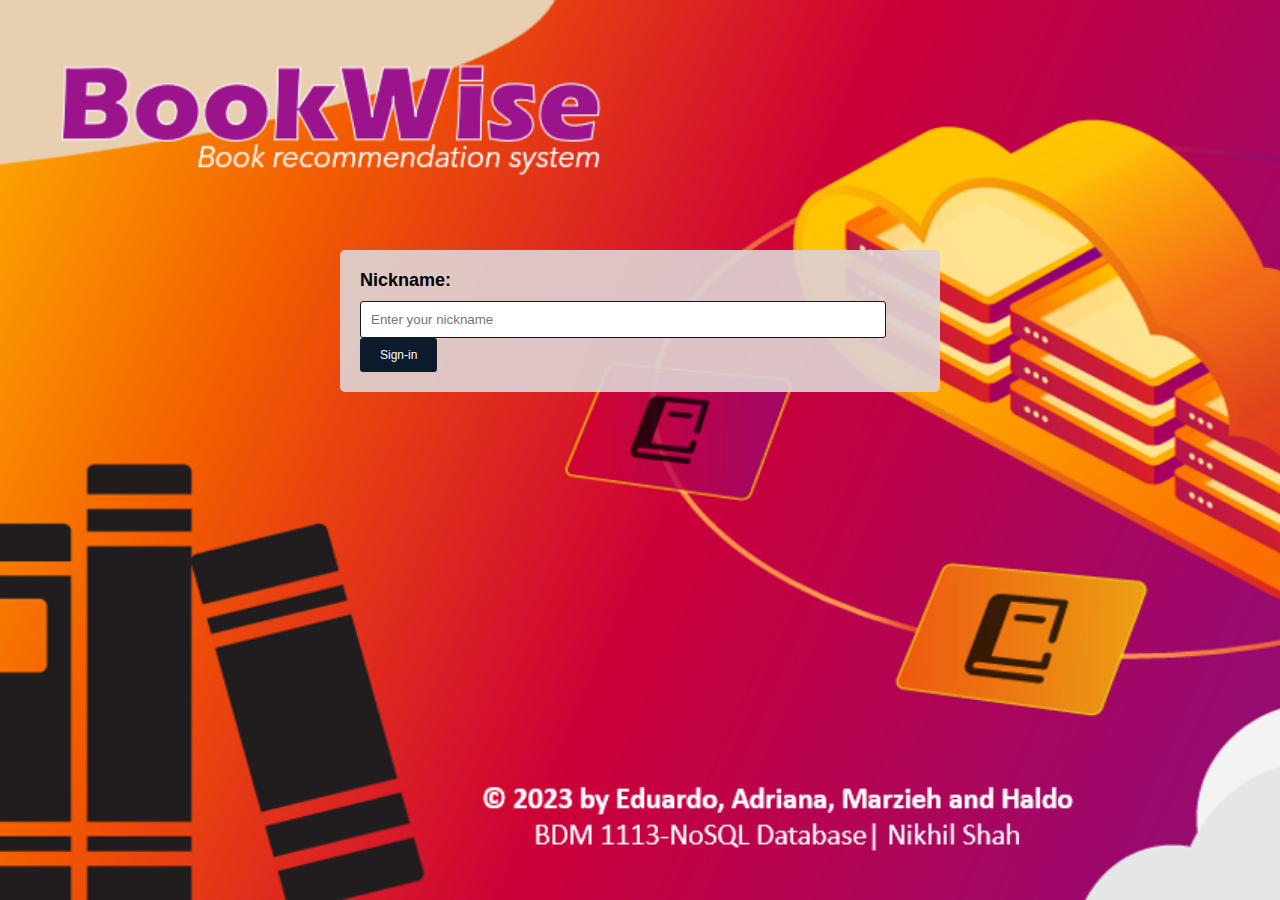
<file: Term1/BDM-1113/Project/bookwise_site/index.html>
<!DOCTYPE html>
<html lang="en">
<head>
    <meta charset="UTF-8">
    <meta http-equiv="X-UA-Compatible" content="IE=edge">
    <meta name="viewport" content="width=device-width, initial-scale=1.0">
    <title>Home page</title>
    <link rel = "stylesheet" href = "css/index.css">
</head>
<body style="background-image: url('img/Image_index.png'); background-size: cover; background-attachment: fixed; background-color: #f0f0f0;">
    <main>
        <section>
             <form action="user.html" method="get">
                <label for="NickName">Nickname:</label>
                <input type="text"
                       name="txtNickName"
                       id="NickName"
                       placeholder="Enter your nickname"
                       required>
                      <!--pattern="[a-z]{0,9}"-->
                <br>
                <input type="submit" value="Sign-in">
            </form>
        </section>
    </main>

</body>
</html>
</file>
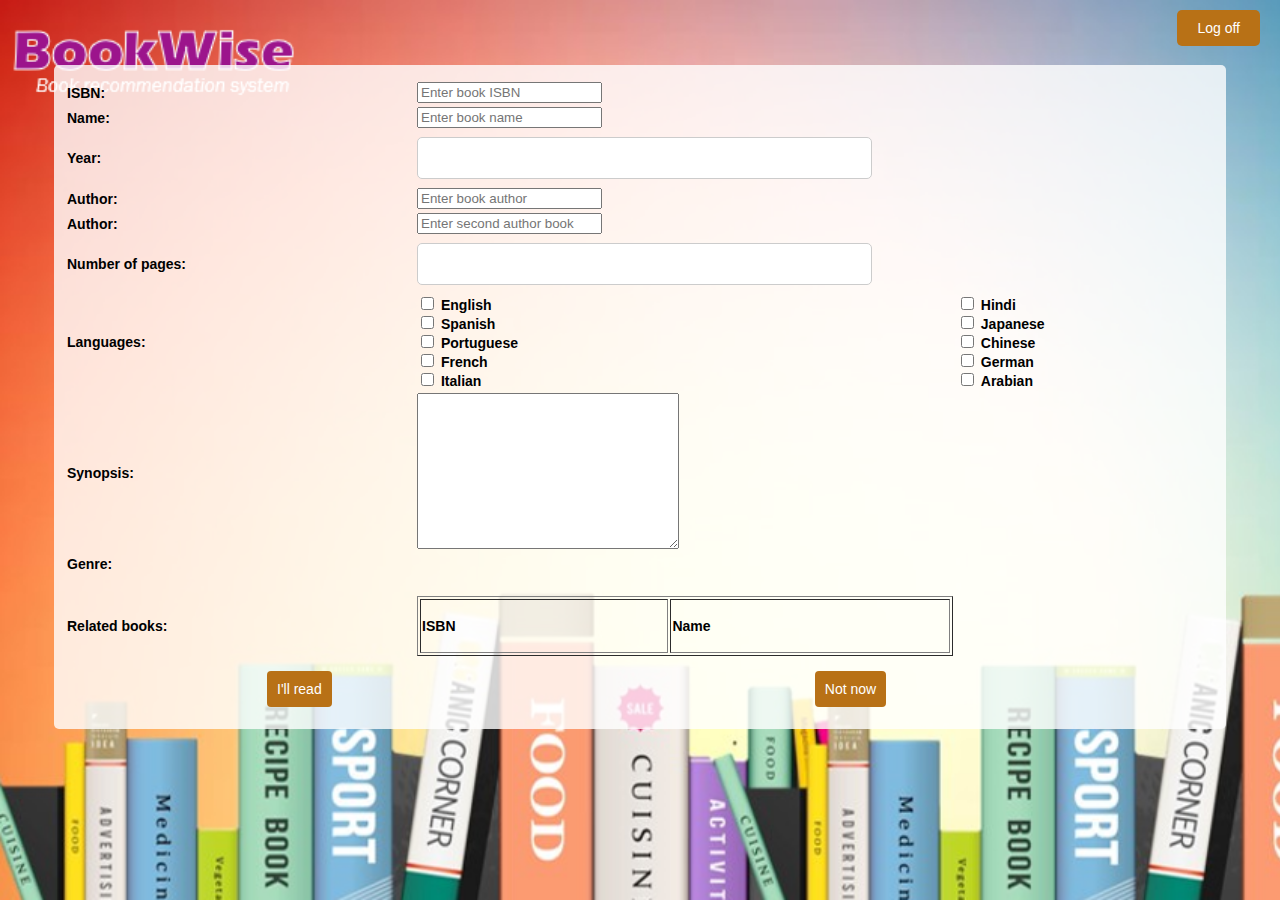
<file: Term1/BDM-1113/Project/bookwise_site/book.html>
<!DOCTYPE html>
<html lang="en">
<head>
    <meta charset="UTF-8">
    <meta http-equiv="X-UA-Compatible" content="IE=edge">
    <meta name="viewport" content="width=device-width, initial-scale=1.0">
    <title>Book information</title>
    <link rel = "stylesheet" href = "css/book.css">
</head>
<body style="background-image: url('img/image_user_books.png'); background-size: cover; background-attachment: fixed; background-color: #f0f0f0;">
     <table width = "100%">
        <tr><td align = "right"><a href="index.html" class = "linkLogoff">Log off</a><td></tr>
    </table>
    <main>
        <section>
            <form id = "frmBook" name = "frmBook" action = "user_books.html" method = "get">
                <table>
                    <tr>
                        <td><label for="txtNickName" hidden>NickName:</label></td>
                        <td><input type="text" name="txtNickName" id="txtNickName" hidden></td>
                    </tr>
                    <tr>
                        <td><label for="txtISBN">ISBN:</label></td>
                        <td><input type="text"
                                   name="txtISBN"
                                   id="txtISBN"
                                   placeholder="Enter book ISBN"
                                   required>
                        </td>
                    </tr>
                    <tr>
                        <td><label for="txtName">Name:</label></td>
                        <td><input type="text"
                                   name="txtName"
                                   id="txtName"
                                   placeholder="Enter book name"
                                   required>
                        </td>
                    </tr>
                    <tr>
                        <td><label for="txtYear">Year:</label></td>
                        <td><input type="number"
                                   name="txtYear"
                                   id="txtYear"
                                   min="1500"
                                   max="2023"
                                   step="1"
                                   pattern="[a-z]{0,9}"
                                   required>
                        </td>
                    </tr>
                    <tr>
                        <td><label for="txtAuthor1">Author:</label></td>
                        <td><input type="text"
                                   name="txtAuthor1"
                                   id="txtAuthor1"
                                   placeholder="Enter book author"
                                   required>
                        </td>
                    </tr>
                    <tr>
                        <td><label for="txtAuthor2">Author:</label></td>
                        <td><input type="text"
                                   name="txtAuthor2"
                                   id="txtAuthor2"
                                   placeholder="Enter second author book">
                        </td>
                    </tr>
                    <tr>
                        <td><label for="txtPages">Number of pages:</label></td>
                        <td><input type="number"
                                   name="txtPages"
                                   id="txtPages"
                                   min="1"
                                   max="1000"
                                   step="1"
                                   pattern="[a-z]{0,9}"
                                   required>
                        </td>
                    </tr>
                    <tr>
                        <td><label>Languages:</label></td>
                        <td>
                            <input type="checkbox" id="English" name="English" value="English">
                            <label>English</label>
                            <br>
                            <input type="checkbox" id="Spanish" name="Spanish" value="Spanish">
                            <label>Spanish</label>
                            <br>
                            <input type="checkbox" id="Portuguese" name="Portuguese" value="Portuguese">
                            <label>Portuguese</label>
                            <br>
                            <input type="checkbox" id="French" name="French" value="French">
                            <label>French</label>
                            <br>
                            <input type="checkbox" id="Italian" name="Italian" value="Italian">
                            <label>Italian</label>
                        </td>
                        <td>
                            <input type="checkbox" id="Hindi" name="Hindi" value="Hindi">
                            <label>Hindi</label>
                            <br>
                            <input type="checkbox" id="Japanese" name="Japanese" value="Japanese">
                            <label>Japanese</label>
                            <br>
                            <input type="checkbox" id="Chinese" name="Chinese" value="Chinese">
                            <label>Chinese</label>
                            <br>
                            <input type="checkbox" id="German" name="German" value="German">
                            <label>German</label>
                            <br>
                            <input type="checkbox" id="Arabian" name="Arabian" value="Arabian">
                            <label>Arabian</label>
                        </td>
                    </tr>
                    <tr>
                        <td><label for="txtSynopsis">Synopsis:</label></td>
                        <td colspan="2"><textarea name="txtSynopsis" id="txtSynopsis" cols="30" rows="10" maxlength="500"></textarea></td>
                    </tr>
                    <tr id = "lstGenres">
                        <td><label>Genre:</label></td>
                    </tr>
                    <tr>
                        <td><br></td>
                    </tr>
                    <tr>
                        <td><label>Related books:</label></td>
                        <td>
                            <table id = "lstRelated" border="1">
                                <tr>
                                    <td><strong>ISBN</strong></td>
                                    <td><strong>Name</strong></td>
                                </tr>
                            </table>
                        </td>
                    </tr>
                </table>
                <table align=center>
                    <tr>
                        <td><input type = "submit" value = "I'll read" onclick = "save_user_books(true)"></td>
                        <td><input type = "submit" value = "Not now"   onclick = "save_user_books(false)"></td>
                    </tr>
                </table>
          </form>
        </section>
    </main>
    <script type="text/javascript" src="js/book.js">
    </script>
</body>
</html>
</file>
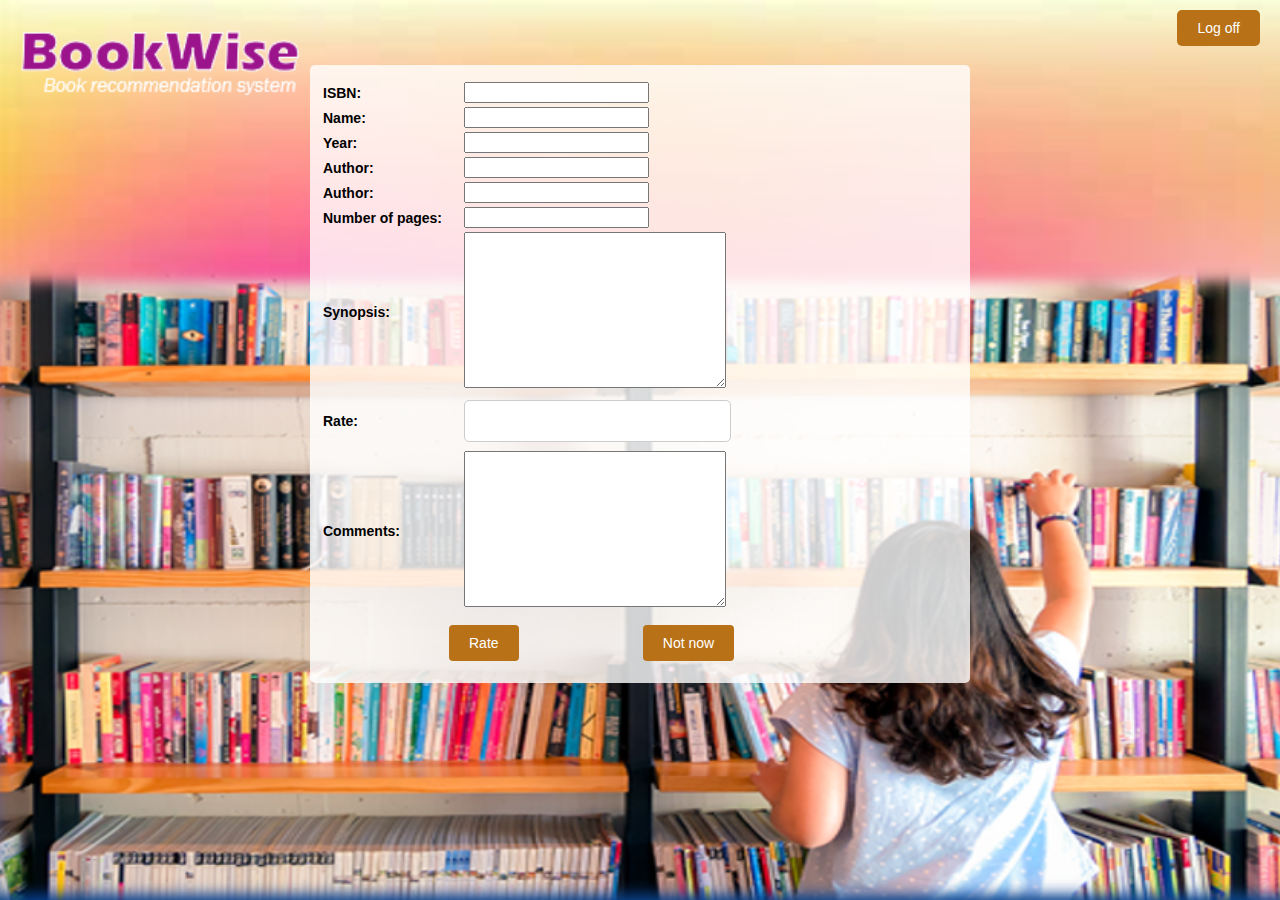
<file: Term1/BDM-1113/Project/bookwise_site/rate.html>
<!DOCTYPE html>
<html lang="en">
<head>
    <meta charset="UTF-8">
    <meta http-equiv="X-UA-Compatible" content="IE=edge">
    <meta name="viewport" content="width=device-width, initial-scale=1.0">
    <title>Book rating</title>
    <link rel = "stylesheet" href = "css/rate.css">
</head>
<body style="background-image: url('img/image_user.png'); background-size: cover; background-attachment: fixed; background-color: #f0f0f0;">

    <table width = "100%">
        <tr><td align = "right"><a href="index.html" class = "linkLogoff">Log off</a><td></tr>
    </table>
    <main>
        <section>
            <form id = "frmRate" name = "frmRate" action = "user_books.html" method = "get">
                <table>
                    <tr>
                        <td><label for = "txtNickName" hidden>NickName:</label></td>
                        <td><input type = "text" name="txtNickName" id="txtNickName" hidden></td>
                    </tr>
                    <tr>
                        <td><label for = "txtISBN">ISBN:</label></td>
                        <td><input type = "text" name = "txtISBN" id = "txtISBN"></td>
                    </tr>
                    <tr>
                        <td><label for = "txtName">Name:</label></td>
                        <td><input type = "text" name = "txtName" id = "txtName"></td>
                    </tr>
                    <tr>
                        <td><label for = "txtYear">Year:</label></td>
                        <td><input type = "text" name = "txtYear" id = "txtYear"></td>
                    </tr>
                    <tr>
                        <td><label for = "txtAuthor1">Author:</label></td>
                        <td><input type = "text" name = "txtAuthor1" id = "txtAuthor1"></td>
                    </tr>
                    <tr>
                        <td><label for = "txtAuthor2">Author:</label></td>
                        <td><input type = "text" name = "txtAuthor2" id = "txtAuthor2"></td>
                    </tr>
                    <tr>
                        <td><label for = "txtPages">Number of pages:</label></td>
                        <td><input type = "text" name = "txtPages" id = "txtPages"></td>
                    </tr>
                    <tr>
                        <td><label for = "txtSynopsis">Synopsis:</label></td>
                        <td><textarea name = "txtSynopsis" id = "txtSynopsis" cols = "30" rows = "10" maxlength="100"></textarea></td>
                    </tr>
                    <tr>
                        <td><label for = "txtRate">Rate:</label></td>
                        <td><input type = "number"
                                   name = "txtRate"
                                   id = "txtRate"
                                   min = 1
                                   max = 5
                                   step = 1>
                        </td>
                    </tr>
                    <tr>
                        <td><label for = "txtComment">Comments:</label></td>
                        <td><textarea name = "txtComment" id = "txtComment" cols = "30" rows = "10" maxlength="100"></textarea></td>
                    </tr>
                </table>
                <table align = center>
                    <tr>
                        <td><input type = "submit" value = "Rate" onclick = "rate_book()"></td>
                        <td><input type = "submit" value = "Not now"></td>
                    </tr>
                </table>
          </form>
        </section>
    </main>
    <script type="text/javascript" src="js/rate.js">
    </script>
</body>
</html>
</file>
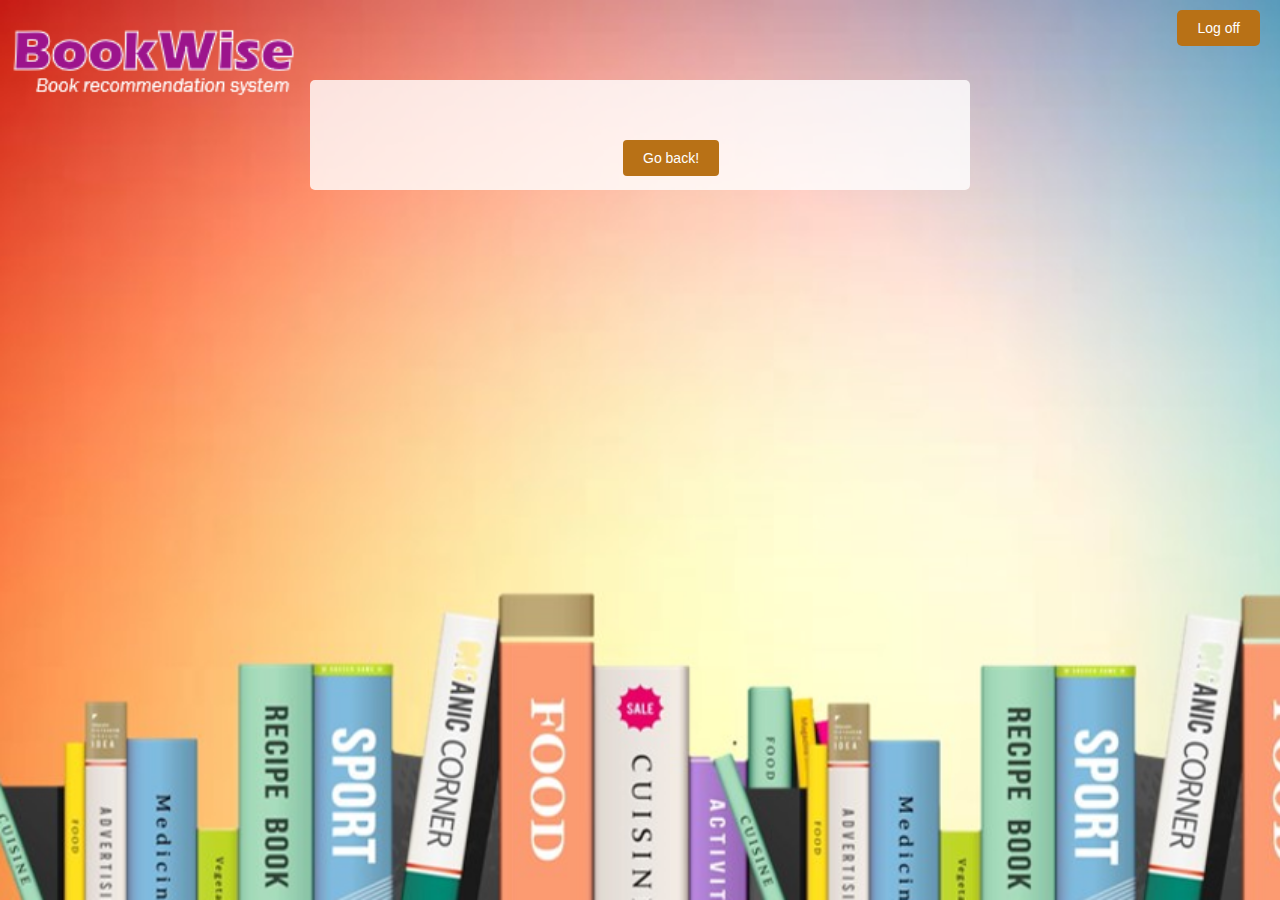
<file: Term1/BDM-1113/Project/bookwise_site/reviews.html>
<!DOCTYPE html>
<html lang = "en">
<head>
    <meta charset="UTF-8">
    <meta http-equiv="X-UA-Compatible" content="IE=edge">
    <meta name="viewport" content="width=device-width, initial-scale=1.0">
    <title>Books' reviews</title>
    <link rel = "stylesheet" href = "css/reviews.css">
</head>
<body style="background-image: url('img/image_user_books.png'); background-size: cover; background-attachment: fixed; background-color: #f0f0f0;">
    <table width = "100%">
        <tr><td align = "right"><a href="index.html" class = "linkLogoff">Log off</a><td></tr>
    </table>
    
    <h1 id = "bookTitle"></h1>
    
    <main>
        <section>
            <form id = "frmReviews" name = "frmReviews" action = "user_books.html" method = "get">
                <table>
                    <tr>
                        <td><label for="txtNickName" hidden>NickName:</label></td>
                        <td><input type="text" name="txtNickName" id="txtNickName" hidden></td>
                    </tr>
                </table>
                <div id = "bookReviews">
                </div>
                <table align = center>
                    <tr>
                        <td><input type = "submit" value = "Go back!"></td>
                    </tr>
                </table>
          </form>
        </section>
    </main>
    <script type = "text/javascript" src = "js/reviews.js">
    </script>
</body>
</html>
</file>
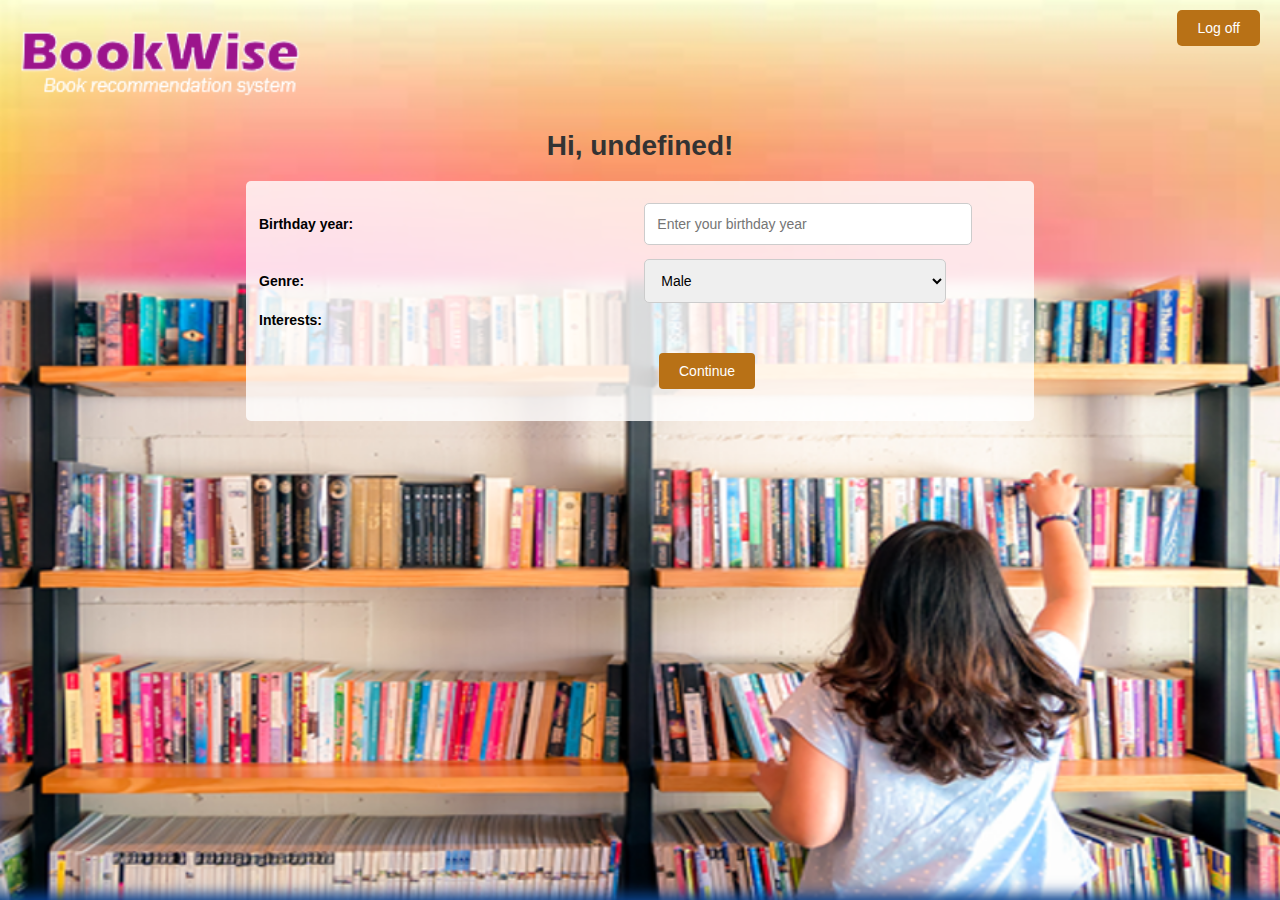
<file: Term1/BDM-1113/Project/bookwise_site/user.html>
<!DOCTYPE html>
<html lang="en">
<head>
    <meta charset="UTF-8">
    <meta http-equiv="X-UA-Compatible" content="IE=edge">
    <meta name="viewport" content="width=device-width, initial-scale=1.0">
    <title>User preferences</title>
    <link rel = "stylesheet" href = "css/user.css">
</head>
<body style="background-image: url('img/image_user.png'); background-size: cover; background-attachment: fixed; background-color: #f0f0f0;">
     <table width = "100%">
        <tr><td><a href="index.html" class = "linkLogoff">Log off</a><td></tr>
    </table>
    
    <h1 id="userTitle">Hi, </h1>
    
    <main>
        <section>
         <form id="frmUser" name="frmUser" action="user_books.html" method="get">
                <table>
                <tr>
                    <td><label for="txtNickName" hidden></label></td>
                    <td><input type="text" name="txtNickName" id="txtNickName" hidden></td>
                    <!--<td><span ></span></td>-->
                </tr>
                <tr>
                    <td><label for="txtYear">Birthday year:</label></td>
                    <td><input type="number"
                               name="txtYear"
                               id="txtYear"
                               min="1923"
                               max="2023"
                               step="1"
                               pattern="[a-z]{0,9}"
                               placeholder="Enter your birthday year"
                               required>
                    </td>
                </tr>
                <tr>
                    <td><label for="cboGenre">Genre:</label></td>
                    <td>
                        <select name="cboGenre" id="cboGenre">
                        <option value="Male">Male</option>
                        <option value="Female">Female</option>
                        <option value="Other">Other</option>
                        </select>
                    </td>
                </tr>
                <tr id = "lstInterest">
                    <td><label>Interests:</label></td>
                    <!--
                    <td>
                        <select name="lstInterest" id="lstInterest" multiple>
                        <option value="EC">Ecuador</option>
                        </select>
                    </td>
                    <td>
                        <input type="checkbox" id="vehicle1" name="vehicle1" value="Bike">
                        <label> I have a bike</label>
                        <br>
                        <input type="checkbox" id="vehicle2" name="vehicle2" value="Car">
                        <label> I have a car</label>
                        <br>
                        <input type="checkbox" id="vehicle3" name="vehicle3" value="Boat">
                        <label> I have a boat</label>
                        <br>
                    </td>
                -->
                </tr>
                </table>
                <table align = "center">
                <tr>
                    <!--
                    <td><button id="save" onclick="saveUser()">SAVE</button></td>
                    <td><input type="reset"  value = "Reset"></td>
                    -->
                    <td><input type = "submit" value = "Continue" onclick = "saveUser()"></td>              
                </tr>
                </table>
          </form>
        </section>
    </main>
    <script type="text/javascript" src="js/user.js">
    </script>
</body>
</html>
</file>
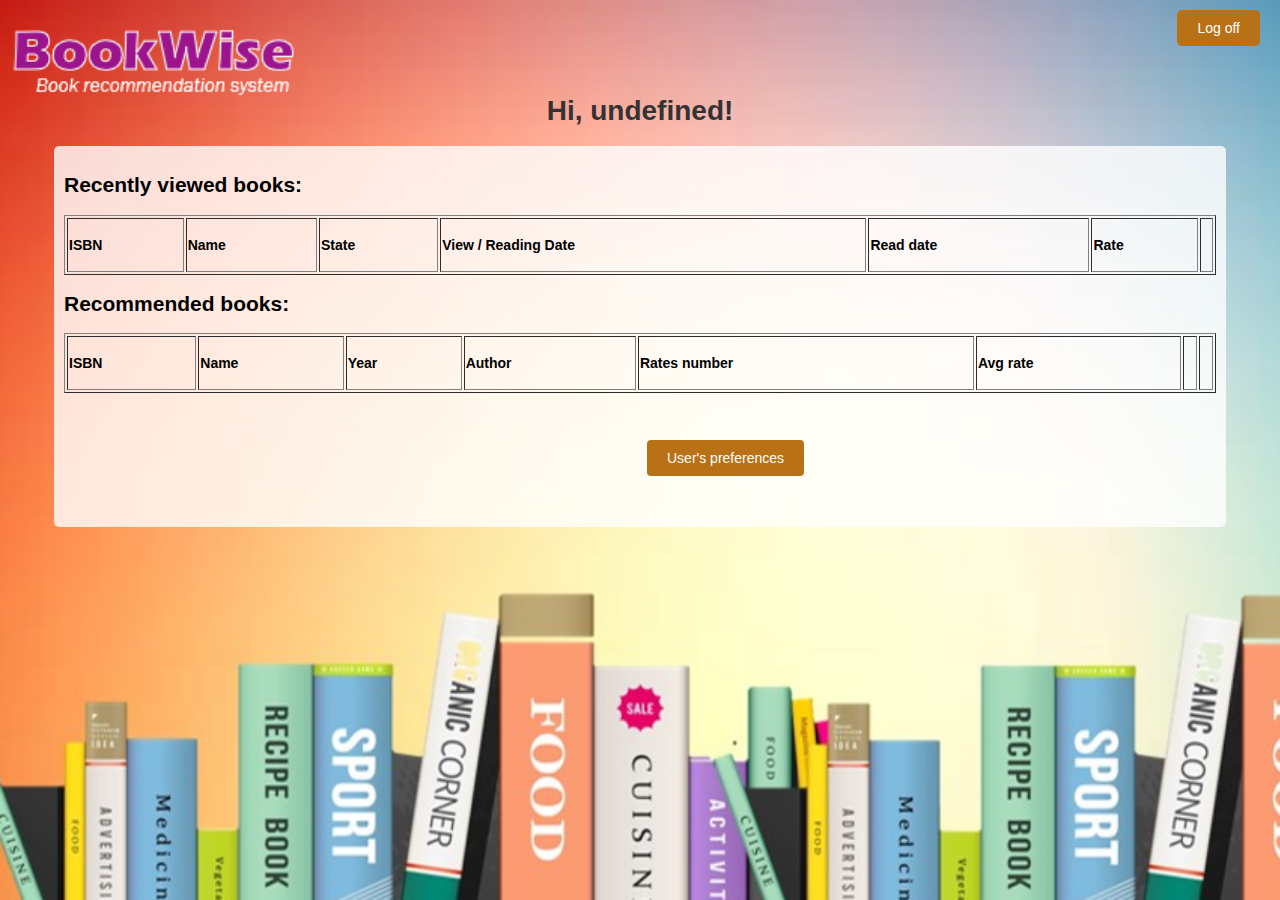
<file: Term1/BDM-1113/Project/bookwise_site/user_books.html>
<!DOCTYPE html>
<html lang="en">
<head>
    <meta charset="UTF-8">
    <meta http-equiv="X-UA-Compatible" content="IE=edge">
    <meta name="viewport" content="width=device-width, initial-scale=1.0">
    <title>User's books</title>
    <link rel = "stylesheet" href = "css/user_books.css">
</head>
<body style="background-image: url('img/image_user_books.png'); background-size: cover; background-attachment: fixed; background-color: #f0f0f0;">
    <table width = "100%">
        <tr><td align = "right"><a href="index.html" class = "linkLogoff">Log off</a><td></tr>
    </table>
    
    <h1 id = "userTitle">Hi, </h1>
    
    <main>
        <section>
            <div>
                <h2>Recently viewed books:</h2>
                <table id = "userBooks" border = "1">
                    <tr>
                        <td><strong>ISBN</strong></td>
                        <td><strong>Name</strong></td>
                        <td><strong>State</strong></td>
                        <td><strong>View / Reading Date</strong></td>
                        <td><strong>Read date</strong></td>
                        <td><strong>Rate</strong></td>
                        <td></td>
                    </tr>
                </table>
            </div>
            <div>
                <h2>Recommended books:</h2>
                <table id = "recommendedBooks" border = "1">
                    <td><strong>ISBN</strong></td>
                    <td><strong>Name</strong></td>
                    <td><strong>Year</strong></td>
                    <td><strong>Author</strong></td>
                    <td><strong>Rates number</strong></td>
                    <td><strong>Avg rate</strong></td>
                    <td></td>
                    <td></td>
                </table>
            </div>
            <br>
            <br>
            <form id = "frmUser" name = "frmUser" action = "user.html" method = "get">
                <table align = "center">
                    <tr>
                        <td><label for = "txtNickName" hidden></label></td>
                        <td><input type = "text" name = "txtNickName" id = "txtNickName" hidden></td>
                    </tr>
                    <tr>
                        <td><input type = "submit" value = "User's preferences"></td>
                    </tr>
                </table>
            </form>
            <br>
            <br>
        </section>
    </main>
    <script type="text/javascript" src="js/user_books.js">
    </script>
</body>
</html>
</file>
<file: Term1/BDM-1113/Project/bookwise_site/css/index.css>
/* styles.css */

/* Body styling */
body {
    font-family: 'poppins', sans-serif;
    margin: 0;
    padding: 0;
    font-size: 18px;
}

/* Main container styling */
main {
    max-width: 600px;
    margin: 0 auto;
    padding: 250px;
}

/* Section styling */
section {
    margin-bottom: 20px;
}

/* Form styling */
form {
    background-color: #ded0d0ee;
    padding: 20px;
    border-radius: 5px;
}

/* Form label styling */
label {
    display: block;
    margin-bottom: 10px;
    font-weight: bold;
}

/* Form input styling */
input[type="text"] {
    width: 90%;
    padding: 10px;
    border: 1px solid #0b1b2c;
    border-radius: 3px;
}

/* Form submit button styling */
input[type="submit"] {
    background-color: #0b1b2c;
    color: #fff;
    padding: 10px 20px;
    border: none;
    border-radius: 3px;
    cursor: pointer;
    font-family: 'poppins', sans-serif;
    font-size: 12px;
}

/* Form submit button hover effect */
input[type="submit"]:hover {
    background-color: #0056b3;
}
</file>
<file: Term1/BDM-1113/Project/bookwise_site/css/book.css>
/* user_books.css */

body {
    font-family: 'poppins', sans-serif;
    margin: 0;
    padding: 0;
    font-size: 14px;
}

/* Style for the link */
.linkLogoff {
    display: inline-block; /* Display as a block element */
    margin-right: 10px; /* Add margin to move the link away from the content */
    position: absolute;
    top: 10px; /* Adjust the top distance as needed */
    right: 10px; /* Adjust the right distance as needed */
    background-color: rgb(184, 113, 22);
    color: white;
    text-decoration: none;
    align-self: right;
    padding: 10px 20px;
    border-radius: 5px;
    cursor: pointer;
    transition: background-color 0.3s ease;
	font-family: 'poppins', sans-serif;
	font-size: 14px
}

/* Hover effect */
.linkLogoff:hover {
    background-color: #0056b3;
    color: black;
}

/* Style for the link */

.linkTable {
    display: inline-block;
    margin-right: 5px;
    position: relative;
    width: 100px;
    height: 20px;
    background-color: rgb(184, 113, 22);
    color: white;
    text-decoration: none;
    align-self: right;
    padding: 12px 24px; /* Adjust padding for larger size */
    border-radius: 4px;
    cursor: pointer;
    transition: background-color 0.3s ease;
    font-family: 'poppins', sans-serif;
    font-size: 14px; /* Increase font size */
    font-weight: bold; /* Add font weight for better readability */
}

.linkTable:hover {
    background-color: #0056b3;
    color: black;
}

h1#userTitle {
    text-align: center;
    font-family: 'poppins', sans-serif;
    margin-top: 35px;
    color: #333;
}

label {
    font-family: 'poppins', sans-serif;
    font-size: 14px;
    font-weight: bold;
}

main {
    width: 90%;
    margin: 5px auto;
    background-color: rgba(255, 255, 255, 0.8);
    padding: 10px;
    border-radius: 5px;
}

table {
    width: 100%;
    height: 60px;
}
.chkLstInt {
    appearance: none;
    -webkit-appearance: none;
    width: 15px;
    height: 15px;
    background-color: white;
    border: 1px solid black;
    border-radius: 2px;
    vertical-align: middle;
    position: relative;
    margin-right: 5px;
}

.chkLstInt:checked {
    background-color: #209c15ee;
    border: 1px solid grey;
}

.chkLstInt:checked::after {
    content: '\2713'; /* Checkmark symbol */
    color: white;
    position: absolute;
        top: 40%;
    left: 40%;
    transform: translate(-50%, -50%);
    font-size: 10px;
}

input[type="number"],
select {
    width: 80%;
    padding: 12px;
    margin: 5px 0;
    border: 1px solid #ccc;
    border-radius: 5px;
    outline: none;
    font-family: 'poppins', sans-serif;
    font-size: 14px;
}

input[type="submit"] {
    background-color: rgb(184, 113, 22);
    position: relative;
    top: 0px; /* Adjust the top distance as needed */
    right: -200px; /* Adjust the right distance as needed */
    color: white;
    box-align: center;
    border: none;   
    padding: 10px 10px;
    border-radius: 4px;
    cursor: pointer;
    transition: background-color 0.3s ease;
    font-family: 'poppins', sans-serif;
	font-size: 14px;
   
}

input[type="submit"]:hover {
    background-color: #0056b3;
}

@media screen and (max-width: 500px) {
    main {
        width: 80%;
    }
}
</file>
<file: Term1/BDM-1113/Project/bookwise_site/css/rate.css>
/* user_books.css */

body {
    font-family: 'poppins', sans-serif;
    margin: 0;
    padding: 0;
    font-size: 14px;
}

/* Style for the link */
.linkLogoff {
    display: inline-block; /* Display as a block element */
    margin-right: 10px; /* Add margin to move the link away from the content */
    position: absolute;
    top: 10px; /* Adjust the top distance as needed */
    right: 10px; /* Adjust the right distance as needed */
    background-color: rgb(184, 113, 22);
    color: white;
    text-decoration: none;
    align-self: right;
    padding: 10px 20px;
    border-radius: 5px;
    cursor: pointer;
    transition: background-color 0.3s ease;
	font-family: 'poppins', sans-serif;
	font-size: 14px
}

/* Hover effect */
.linkLogoff:hover {
    background-color: #0056b3;
    color: black;
}

/* Style for the link */

.linkTable {
    display: inline-block;
    margin-right: 5px;
    position: relative;
    width: 100px;
    height: 20px;
    background-color: rgb(184, 113, 22);
    color: white;
    text-decoration: none;
    align-self: right;
    padding: 12px 24px; /* Adjust padding for larger size */
    border-radius: 4px;
    cursor: pointer;
    transition: background-color 0.3s ease;
    font-family: 'poppins', sans-serif;
    font-size: 14px; /* Increase font size */
    font-weight: bold; /* Add font weight for better readability */
}

.linkTable:hover {
    background-color: #0056b3;
    color: black;
}

h1#userTitle {
    text-align: center;
    font-family: 'poppins', sans-serif;
    margin-top: 35px;
    color: #333;
}

label {
    font-family: 'poppins', sans-serif;
    font-size: 14px;
    font-weight: bold;
}

main {
    width: 50%;
    margin: 5px auto;
    background-color: rgba(255, 255, 255, 0.8);
    padding: 10px;
    border-radius: 5px;
}

table {
    width: 70%;
    height: 60px;
}

.highlighted {
    border: 1px solid #4e514eee; /* Apply a border to indicate change */
    background-color: white; /* Change background color */
    width: 150%;
    font-family: 'poppins', sans-serif;
    font-size: 13px; /* Increase font size */
}
input[type="number"],
select {
    width: 80%;
    padding: 12px;
    margin: 5px 0;
    border: 1px solid #ccc;
    border-radius: 5px;
    outline: none;
    font-family: 'poppins', sans-serif;
    font-size: 14px;
}

input[type="submit"] {
    background-color: rgb(184, 113, 22);
    position: relative;
    top: 0px; /* Adjust the top distance as needed */
    right: -30px; /* Adjust the right distance as needed */
    color: white;
    box-align: center;
    border: none;   
    padding: 10px 20px;
    border-radius: 4px;
    cursor: pointer;
    transition: background-color 0.3s ease;
    font-family: 'poppins', sans-serif;
	font-size: 14px;
   
}

input[type="submit"]:hover {
    background-color: #0056b3;
}

@media screen and (max-width: 500px) {
    main {
        width: 80%;
    }
}
</file>
<file: Term1/BDM-1113/Project/bookwise_site/css/user.css>
/* user.css */

body {
    font-family: 'poppins', sans-serif;
    margin: 0;
    padding: 0;
    font-size: 14px;
}

/* Style for the link */
a {
    display: inline-block; /* Display as a block element */
    margin-right: 10px; /* Add margin to move the link away from the content */
    position: absolute;
    top: 10px; /* Adjust the top distance as needed */
    right: 10px; /* Adjust the right distance as needed */
    background-color: rgb(184, 113, 22);
    color: white;
    text-decoration: none;
    align-self: right;
    padding: 10px 20px;
    border-radius: 5px;
    cursor: pointer;
    transition: background-color 0.3s ease;
	font-family: 'poppins', sans-serif;
	font-size: 14px
}

/* Hover effect */
a:hover {
    background-color: #0056b3;
    color: black;
}

h1#userTitle {
    text-align: center;
	font-family: 'poppins', sans-serif;
    margin-top: 50px;
    color: #333;
}

label {
    font-family: 'poppins', sans-serif;
    font-size: 14px;
    font-weight: bold; /* Add this line to make the text bold */
}

main {
    width: 60%;
    margin: 5px auto;
    background-color: rgba(255, 255, 255, 0.8);
    padding: 10px;
    border-radius: 5px;
}

table {
    width: 100%;
	height: 80px; /* Set your desired height here */
}

.chkLstInt {
    appearance: none;
    -webkit-appearance: none;
    width: 20px;
    height: 20px;
    background-color: white;
    border: 1px solid black;
    border-radius: 2px;
    vertical-align: middle;
    position: relative;
    margin-right: 5px;
}

.chkLstInt:checked {
    background-color: #209c15ee;
    border: 1px solid grey;
}

.chkLstInt:checked::after {
    content: '\2713'; /* Checkmark symbol */
    color: white;
    position: absolute;
    top: 40%;
    left: 40%;
    transform: translate(-50%, -50%);
    font-size: 14px;
}

input[type="number"], 
select {
    width: 80%;
    padding: 12px;
    margin:5px 0;
    border: 1px solid #ccc;
    border-radius: 5px;
    outline: none;
    font-family: 'poppins', sans-serif;
    font-size: 14px;
}

input[type="submit"] {
    background-color: rgb(184, 113, 22);
    position: relative;
    top: 0px; /* Adjust the top distance as needed */
    right: -400px; /* Adjust the right distance as needed */
    color: white;
    box-align: center;
    border: none;   
    padding: 10px 20px;
    border-radius: 4px;
    cursor: pointer;
    transition: background-color 0.3s ease;
    font-family: 'poppins', sans-serif;
	font-size: 14px;
   
}

input[type="submit"]:hover {
    background-color: #0056b3;
}

/* Responsive adjustments */
@media screen and (max-width: 500px) {
    main {
        width: 80%;
    }
}
</file>
<file: Term1/BDM-1113/Project/bookwise_site/css/user_books.css>
/* user_books.css */

body {
    font-family: 'poppins', sans-serif;
    margin: 0;
    padding: 0;
    font-size: 14px;
}

/* Style for the link */
.linkLogoff {
    display: inline-block; /* Display as a block element */
    margin-right: 10px; /* Add margin to move the link away from the content */
    position: absolute;
    top: 10px; /* Adjust the top distance as needed */
    right: 10px; /* Adjust the right distance as needed */
    background-color: rgb(184, 113, 22);
    color: white;
    text-decoration: none;
    align-self: right;
    padding: 10px 20px;
    border-radius: 5px;
    cursor: pointer;
    transition: background-color 0.3s ease;
	font-family: 'poppins', sans-serif;
	font-size: 14px
}

/* Hover effect */
.linkLogoff:hover {
    background-color: #0056b3;
    color: black;
}

/* Style for the link */

.linkTable {
    display: inline-block;
    margin-right: 5px;
    position: relative;
    width: 100px;
    height: 20px;
    background-color: rgb(184, 113, 22);
    color: white;
    text-decoration: none;
    align-self: right;
    padding: 12px 24px; /* Adjust padding for larger size */
    border-radius: 4px;
    cursor: pointer;
    transition: background-color 0.3s ease;
    font-family: 'poppins', sans-serif;
    font-size: 14px; /* Increase font size */
    font-weight: bold; /* Add font weight for better readability */
}

.linkTable:hover {
    background-color: #0056b3;
    color: black;
}

h1#userTitle {
    text-align: center;
    font-family: 'poppins', sans-serif;
    margin-top: 35px;
    color: #333;
}

label {
    font-family: 'poppins', sans-serif;
    font-size: 14px;
    font-weight: bold;
}

main {
    width: 90%;
    margin: 5px auto;
    background-color: rgba(255, 255, 255, 0.8);
    padding: 10px;
    border-radius: 5px;
}

table {
    width: 100%;
    height: 60px;
}

.chkLstInt {
    appearance: none;
    -webkit-appearance: none;
    width: 20px;
    height: 20px;
    background-color: white;
    border: 1px solid black;
    border-radius: 2px;
    vertical-align: middle;
    position: relative;
    margin-right: 5px;
}

.chkLstInt:checked {
    background-color: #209c15ee;
    border: 1px solid grey;
}

.chkLstInt:checked::after {
    content: '\2713';
    color: white;
    position: absolute;
    top: 40%;
    left: 40%;
    transform: translate(-50%, -50%);
    font-size: 14px;
}

input[type="number"],
select {
    width: 80%;
    padding: 12px;
    margin: 5px 0;
    border: 1px solid #ccc;
    border-radius: 5px;
    outline: none;
    font-family: 'poppins', sans-serif;
    font-size: 14px;
}

input[type="submit"] {
    background-color: rgb(184, 113, 22);
    position: relative;
    top: 0px; /* Adjust the top distance as needed */
    right: -580px; /* Adjust the right distance as needed */
    color: white;
    box-align: center;
    border: none;   
    padding: 10px 20px;
    border-radius: 4px;
    cursor: pointer;
    transition: background-color 0.3s ease;
    font-family: 'poppins', sans-serif;
	font-size: 14px;
   
}

input[type="submit"]:hover {
    background-color: #0056b3;
}

@media screen and (max-width: 500px) {
    main {
        width: 80%;
    }
}
</file>
<file: Term1/BDM-1113/Project/bookwise_site/css/reviews.css>
/* Reset default styles */
body, h1, h2, h3, p, ul, li {
    margin: 0;
    padding: 0;
}

/* Global styles */
body {
    font-family: 'Poppins', sans-serif;
    font-size: 14px;
    background-image: url('img/image_user_books.png');
    background-size: cover;
    background-attachment: fixed;
    background-color: #f0f0f0;
}
/* Style for the link */
.linkLogoff {
    display: inline-block; /* Display as a block element */
    margin-right: 10px; /* Add margin to move the link away from the content */
    position: absolute;
    top: 10px; /* Adjust the top distance as needed */
    right: 10px; /* Adjust the right distance as needed */
    background-color: rgb(184, 113, 22);
    color: white;
    text-decoration: none;
    align-self: right;
    padding: 10px 20px;
    border-radius: 5px;
    cursor: pointer;
    transition: background-color 0.3s ease;
	font-family: 'poppins', sans-serif;
	font-size: 14px
}

/* Hover effect */
.linkLogoff:hover {
    background-color: #0056b3;
    color: black;
}

/* Centered title */
h1#bookTitle {
    text-align: center;
    margin-top: 35px;
    color: #333;
}

/* Form section styles */
main {
    width: 50%;
    margin: 5px auto;
    background-color: rgba(255, 255, 255, 0.8);
    padding: 10px;
    border-radius: 5px;
}

/* Form label styles */
label {
    font-weight: bold;
}

/* Table styles */
table {
    height: 45px;
    margin: 0; /* Remove margin to center the table horizontally */
}
input[type="submit"] {
    background-color: rgb(184, 113, 22);
    position: relative;
    top: 0px; /* Adjust the top distance as needed */
    right: -300px; /* Adjust the right distance as needed */
    color: white;
    box-align: center;
    border: none;   
    padding: 10px 20px;
    border-radius: 4px;
    cursor: pointer;
    transition: background-color 0.3s ease;
    font-family: 'poppins', sans-serif;
	font-size: 14px;
   
}

input[type="submit"]:hover {
    background-color: #0056b3;
}

@media screen and (max-width: 500px) {
    main {
        width: 80%;
    }
}
</file>
